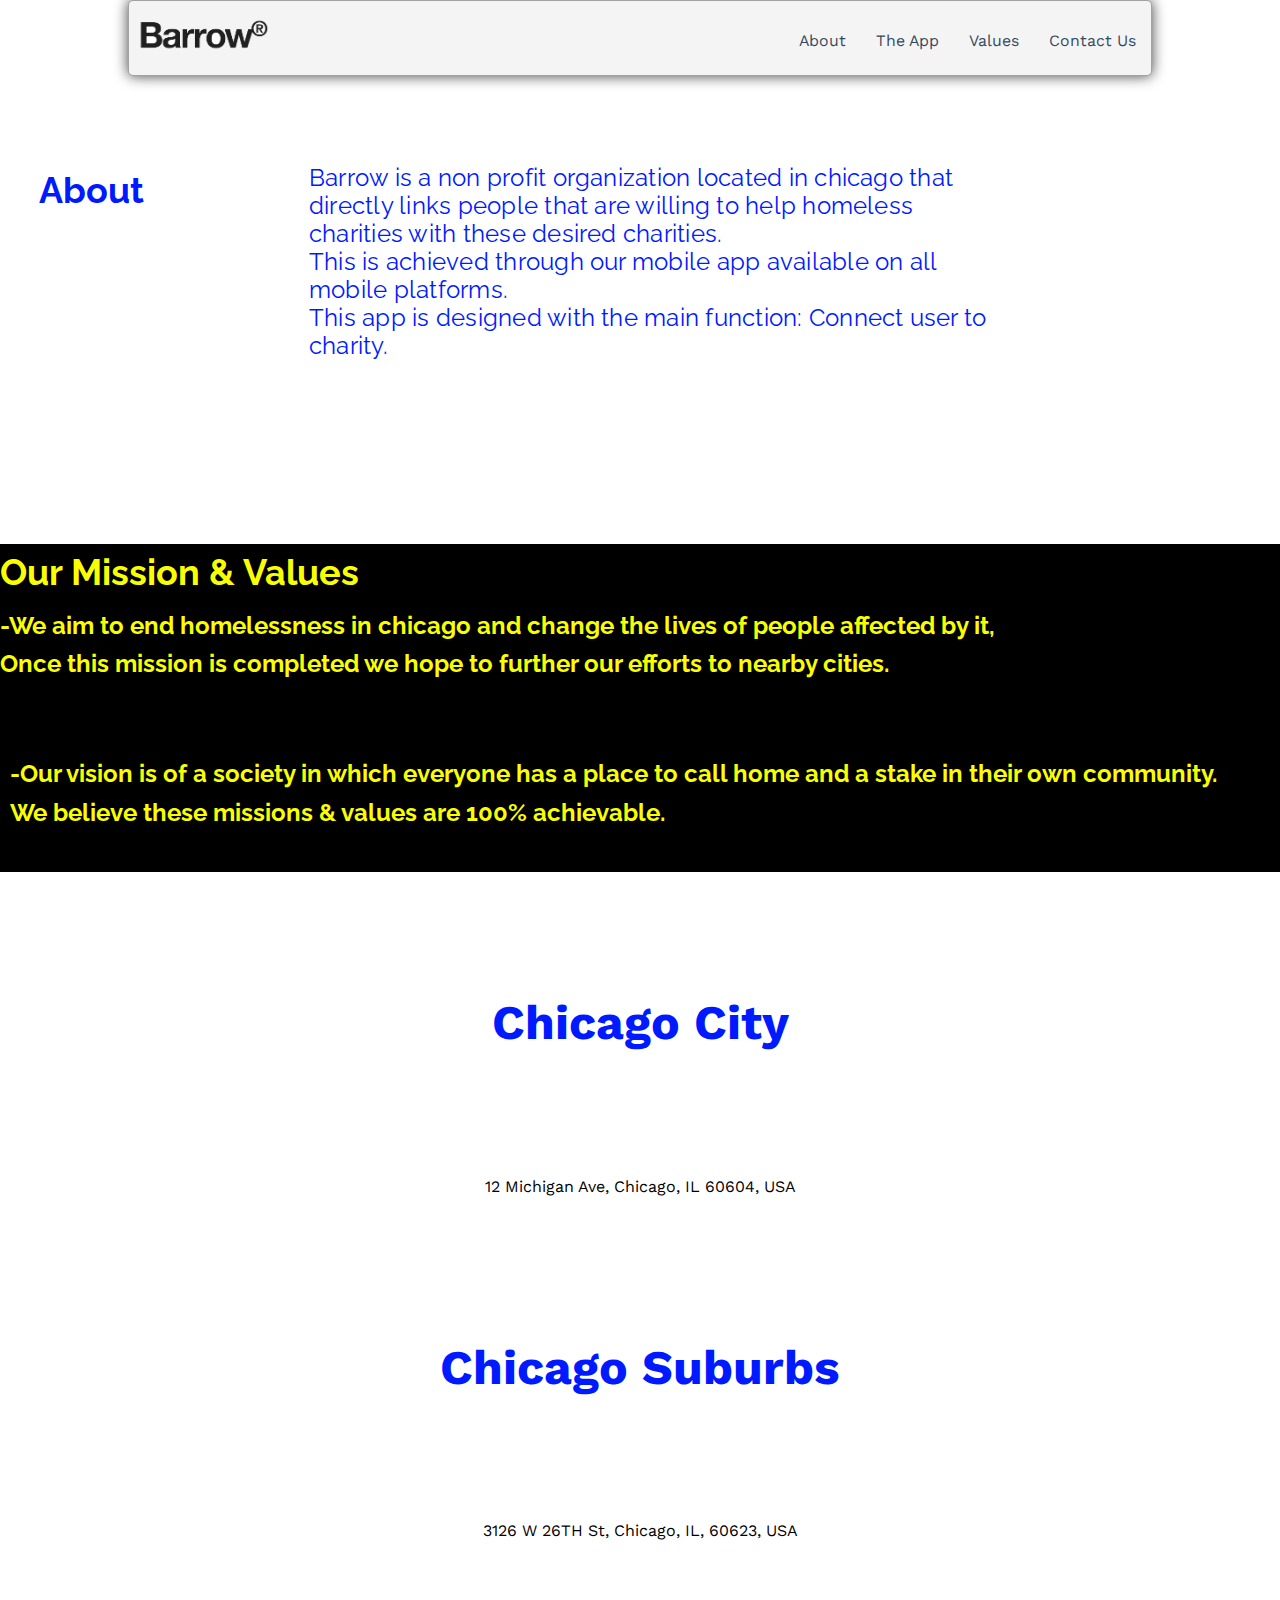
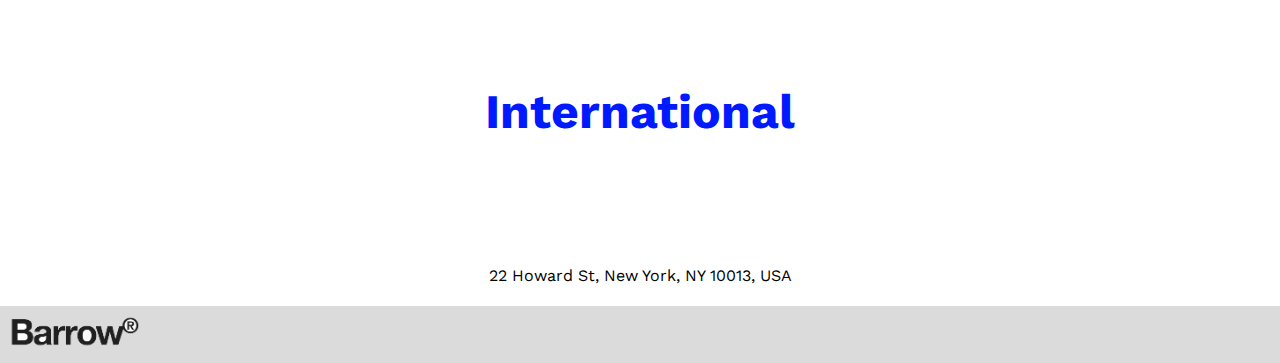
<file: Barrow About.html>
<!DOCTYPE html>
<html lang="en">
<head>
        <link rel="stylesheet" href="stylesheet2.css">
        <link href="https://fonts.googleapis.com/css?family=Work+Sans:500&display=swap" rel="stylesheet">
        <title>Barrow - About</title>
        <meta charset="utf-8">
        <meta http-equiv="X-UA-Compatible" content="IE=edge">
        <meta name="viewport" content="width=device-width,initial=scale=1">
        <meta name="description" content="Helping the Homeless of Chicago through part-time volunteering">   
</head>

<body>
    <header class="header">
        <a href="Barrow Homepage.html">
        <img class="logo" src="barrow.PNG" alt="logo">
        </a>
      <ul class="main-nav">
          <li><a href="Barrow About.html">About</a></li>
          <li><a href="Barrow The app.html">The App</a></li>
          <li><a href="Barrow Values.html">Values</a></li>
          <li><a href="Barrow Contact Us.html">Contact Us</a></li>
      </ul>
    </header> 
    <div class="banner-page">
        <div class="banner-text-about">
            <h2>About</h2>
        </div>
        <div class="banner-text-desc">
            <p>Barrow is a non profit organization located in chicago that directly links people that are willing to help homeless charities with these desired charities.
                <br>
               This is achieved through our mobile app available on all mobile platforms.
                <br>
               This app is designed with the main function: Connect user to charity.
        </div>
    </div>
    <div class ="mission_vision_block">
        <div class="mission_vision_text">
            <div class="mis_val_title">
                <h1>Our Mission & Values</h1>
            </div>
            <div class="mission_text_block">
                <h4>-We aim to end homelessness in chicago and change the lives of people affected by it,
                    <br>
                    Once this mission is completed we hope to further our efforts to nearby cities.
                </h4>
            </div>
            <div class="vision_text_block">
                <h5>-Our vision is of a society in which everyone has a place to call home and a stake in their own community.
                    <br>
                    We believe these missions & values are 100% achievable. 
                </h5>
            </div>
        </div>
    </div>
    <div class="offices-content">
        <div class="offices">
            <h6>Chicago City</h6>
            <p>12 Michigan Ave,
                    Chicago, IL
                    60604,
                    USA
            </p>
        </div>
        <div class="offices">
                <h6>Chicago Suburbs</h6>
                <p>3126 W 26TH St,
                        Chicago, IL,
                        60623,
                        USA
                </p>
            </div>
            <div class="offices">
                    <h6>International</h6>
                    <p>22 Howard St,
                            New York, NY
                            10013,
                            USA
                    </p>
                </div>
    </div>
    </div>
    <footer class="footer">
            <a href="Barrow Homepage.html">
                <img class="logo" src="barrow.PNG" alt="logo">
            </a>
    </footer>

</body>
</html>
</file>
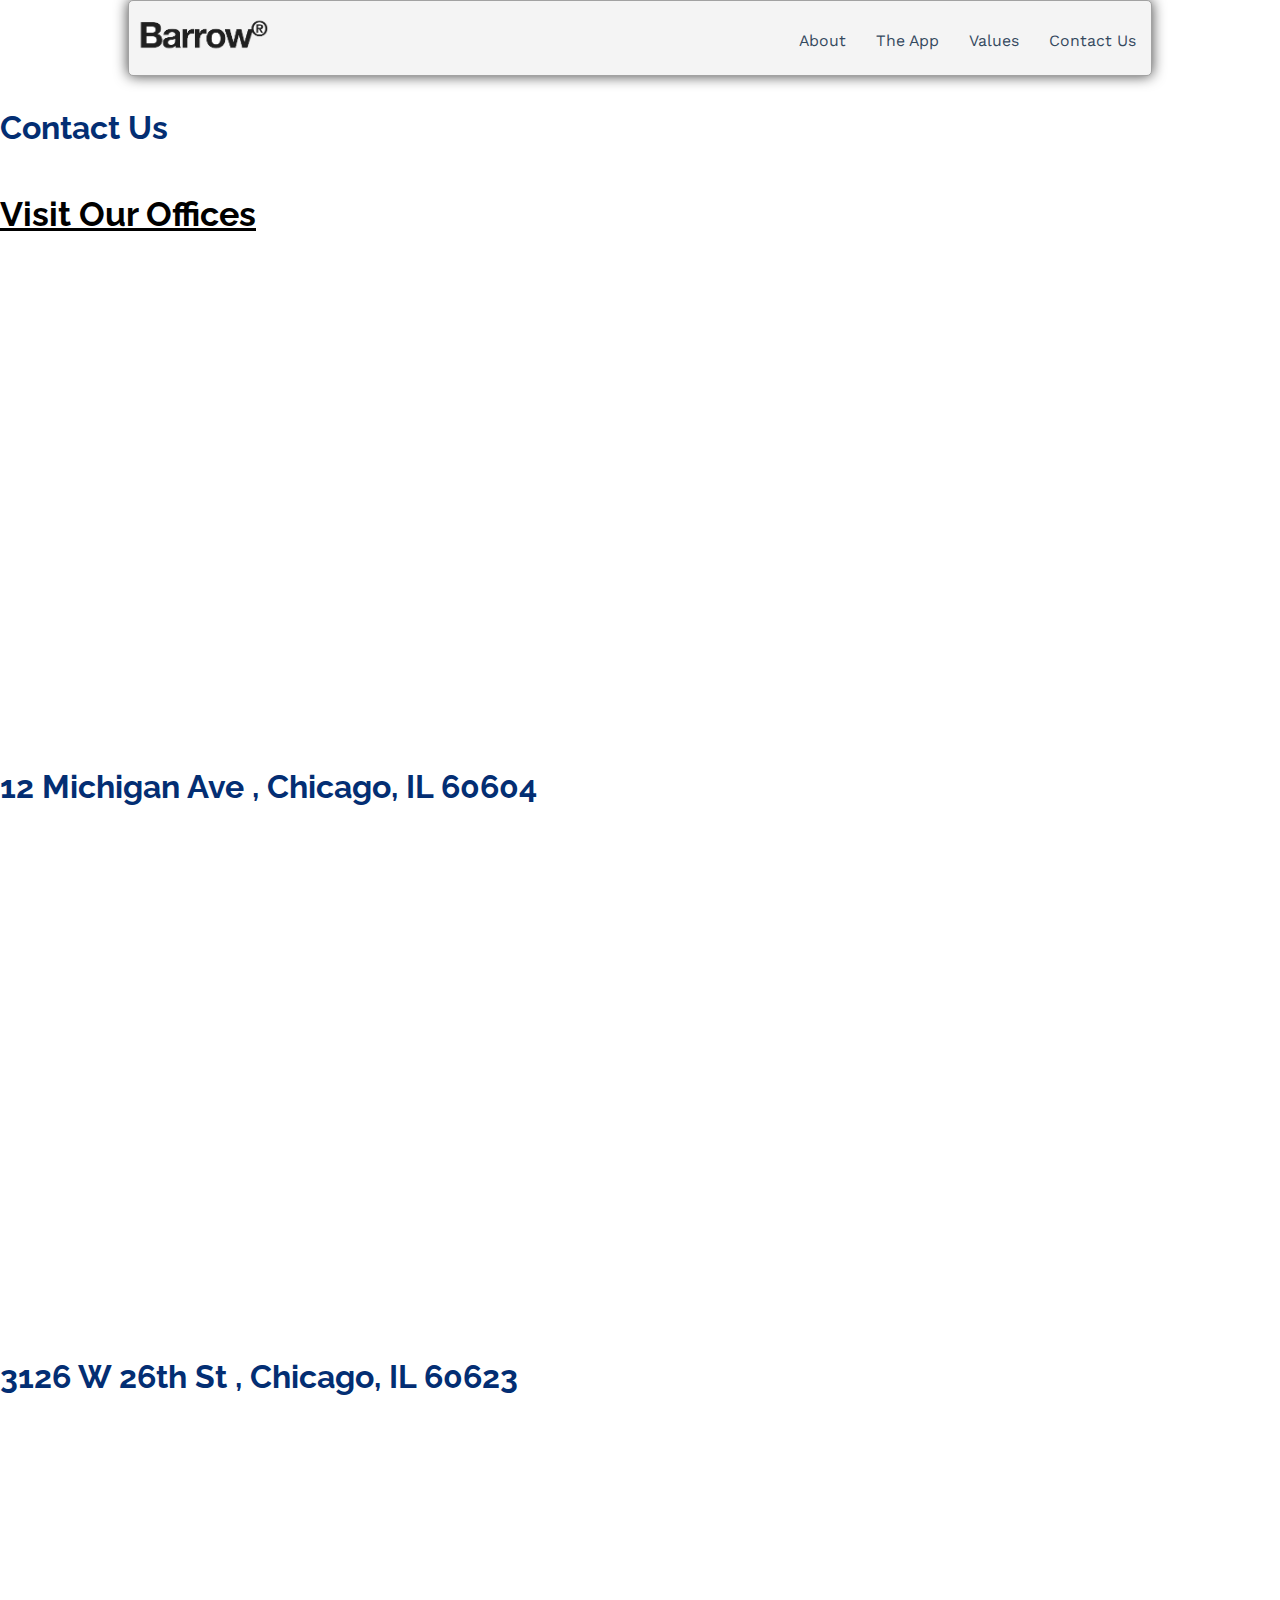
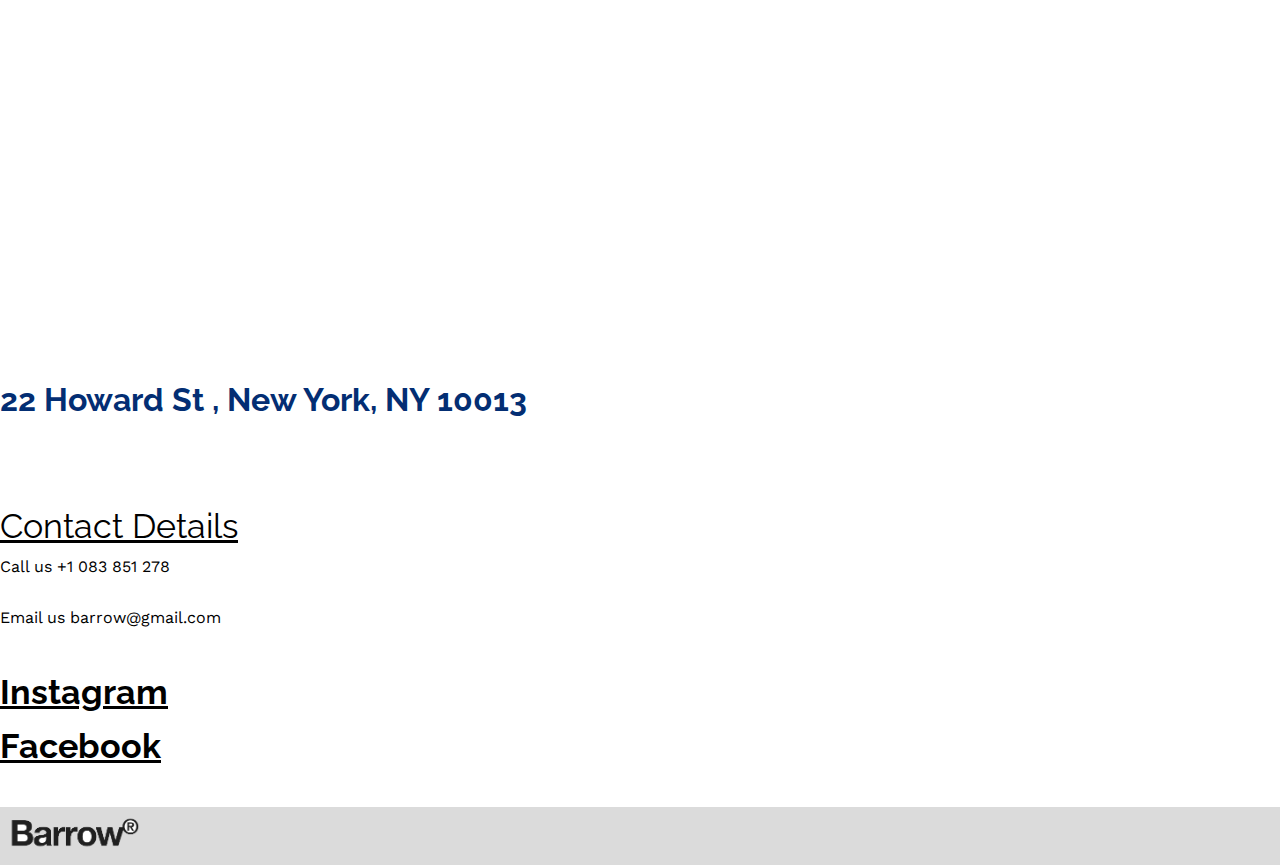
<file: Barrow Contact Us.html>
<!DOCTYPE html>
<html lang="en">
<head>
        <link rel="stylesheet" href="stylesheet5.css">
        <link href="https://fonts.googleapis.com/css?family=Work+Sans:500&display=swap" rel="stylesheet">
        <title>Barrow - Values</title>
        <meta charset="utf-8">
        <meta http-equiv="X-UA-Compatible" content="IE=edge">
        <meta name="viewport" content="width=device-width,initial=scale=1">
        <meta name="description" content="Helping the Homeless of Chicago through part-time volunteering">   
</head>

<body>
    <header class="header">
        <a href="Barrow Homepage.html">
        <img class="logo" src="barrow.PNG" alt="logo">
        </a>
      <ul class="main-nav">
          <li><a href="Barrow About.html">About</a></li>
          <li><a href="Barrow The app.html">The App</a></li>
          <li><a href="Barrow Values.html">Values</a></li>
          <li><a href="Barrow Contact Us.html">Contact Us</a></li>
      </ul>
    </header>
    <div class="banner-page">
        <div class="banner-text-about">
            <h2>Contact Us</h2>
        </div>
        <div class="banner-text-contact">
            <h3>Visit Our Offices</h3>
        </div>
        <div class="mapouter"><div class="gmap_canvas"><iframe width="1080" height="443" id="gmap_canvas" src="https://maps.google.com/maps?q=12%20Michigan%20Ave%20%2C%20%20Chicago%2C%20%20IL%2060604&t=&z=15&ie=UTF8&iwloc=&output=embed" frameborder="0" scrolling="no" marginheight="0" marginwidth="0"></iframe><a href="https://www.whatismyip-address.com">how do i know my ip</a></div><style>.mapouter{position:relative;text-align:right;height:443px;width:1080px;}.gmap_canvas {overflow:hidden;background:none!important;height:443px;width:1080px;}</style></div>
        <h4>12 Michigan Ave
                , 
                Chicago, 
                IL 60604
        </h4>
        <div class="mapouter"><div class="gmap_canvas"><iframe width="1080" height="443" id="gmap_canvas" src="https://maps.google.com/maps?q=3126%20W%2026th%20St%20%2C%20%20Chicago%2C%20%20IL%2060623&t=&z=15&ie=UTF8&iwloc=&output=embed" frameborder="0" scrolling="no" marginheight="0" marginwidth="0"></iframe><a href="https://www.whatismyip-address.com">how do i know my ip</a></div><style>.mapouter{position:relative;text-align:right;height:443px;width:1080px;}.gmap_canvas {overflow:hidden;background:none!important;height:443px;width:1080px;}</style></div>
        <h5>3126 W 26th St
                , 
                Chicago, 
                IL 60623
        </h5>
        <div class="mapouter"><div class="gmap_canvas"><iframe width="1080" height="443" id="gmap_canvas" src="https://maps.google.com/maps?q=22%20Howard%20St%20%2C%20New%20York%2C%20%20NY%2010013%20%2C&t=&z=15&ie=UTF8&iwloc=&output=embed" frameborder="0" scrolling="no" marginheight="0" marginwidth="0"></iframe><a href="https://www.whatismyip-address.com">how do i know my ip</a></div><style>.mapouter{position:relative;text-align:right;height:443px;width:1080px;}.gmap_canvas {overflow:hidden;background:none!important;height:443px;width:1080px;}</style></div>
        <h6>22 Howard St
                ,
                New York, 
                NY 10013
        </h6>
        <div class="header-text-details">
            <h7>Contact Details</h7>
        </div>
        <h8>Call us +1 083 851 278
            <br>
            <br>
            Email us barrow@gmail.com 
        </h8>
        <h3>Instagram
            <br>
            Facebook
        </h3>
        <footer class="footer">
                <a href="Barrow Homepage.html">
                    <img class="logo" src="barrow.PNG" alt="logo">
                </a>
        </footer>
</file>
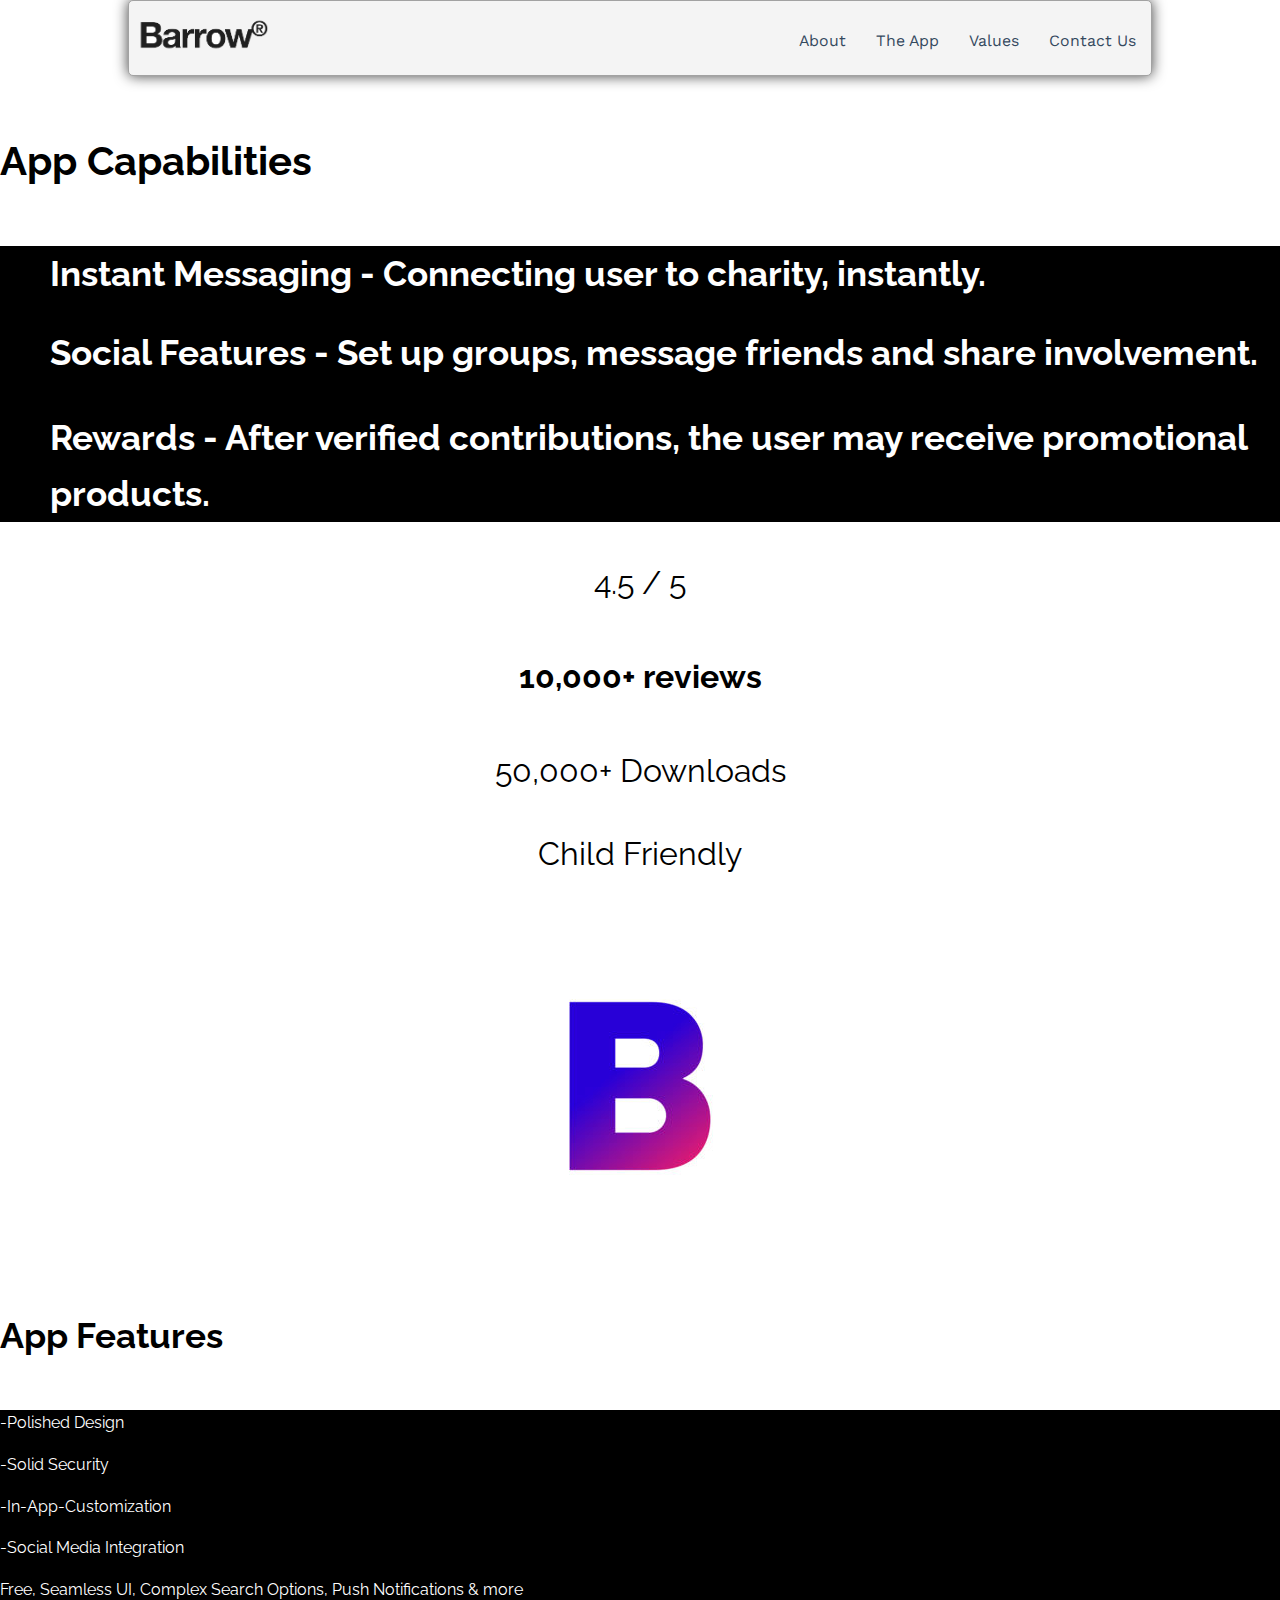
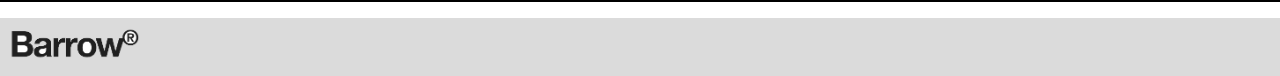
<file: Barrow The app.html>
<!DOCTYPE html>
<html lang="en">
<head>
        <link rel="stylesheet" href="stylesheet3.css">
        <link href="https://fonts.googleapis.com/css?family=Work+Sans:500&display=swap" rel="stylesheet">
        <title>Barrow - The App</title>
        <meta charset="utf-8">
        <meta http-equiv="X-UA-Compatible" content="IE=edge">
        <meta name="viewport" content="width=device-width,initial=scale=1">
        <meta name="description" content="Helping the Homeless of Chicago through part-time volunteering">   
</head>

<body>
    <header class="header full-container">
        <a href="Barrow Homepage.html">
            <img class="logo" src="barrow.PNG" alt="logo">
        </a>
        <ul class="main-nav">
            <li><a href="Barrow About.html">About</a></li>
            <li><a href="Barrow The app.html">The App</a></li>
            <li><a href="Barrow Values.html">Values</a></li>
            <li><a href="Barrow Contact Us.html">Contact Us</a></li>
        </ul>
    </header>
    <div class="banner-page">
        <div class="banner-text-app">
            <h4> App Capabilities</h4>
        </div>  
    </div>
    <div class= "capa_block">
        <div class="capa_block_text">
            <h1>Instant Messaging - Connecting user to charity, instantly. </h1>
            <h2>Social Features - Set up groups, message friends and share involvement. </h2>
            <h3>Rewards - After verified contributions, the user may receive promotional products.</h3>
        </div>
    </div>
    <div class="stats">
        <p>4.5 / 5</p>
        <h4>10,000+ reviews</h4>
        <p>50,000+
           Downloads
        <p>Child Friendly</p>
        </div>
        <img class="app" src="B.jpg" alt="app image">
    </div>
    <div class="features_header">
        <h4>App Features</h4>
    </div>
    <div class="features_block">
        <div class="features_block_text">
            <p>-Polished Design </p>  
            <p>-Solid Security</p> 
            <p>-In-App-Customization</p>
            <p>-Social Media Integration </p>
            </p>
            <p>Free,
            Seamless UI,
            Complex Search Options,
            Push Notifications & more
            </p>
        </div>
    </div>
    <footer class="footer">
            <a href="Barrow Homepage.html">
                <img class="logo" src="barrow.PNG" alt="logo">
            </a>
    </footer>
</body>
</file>
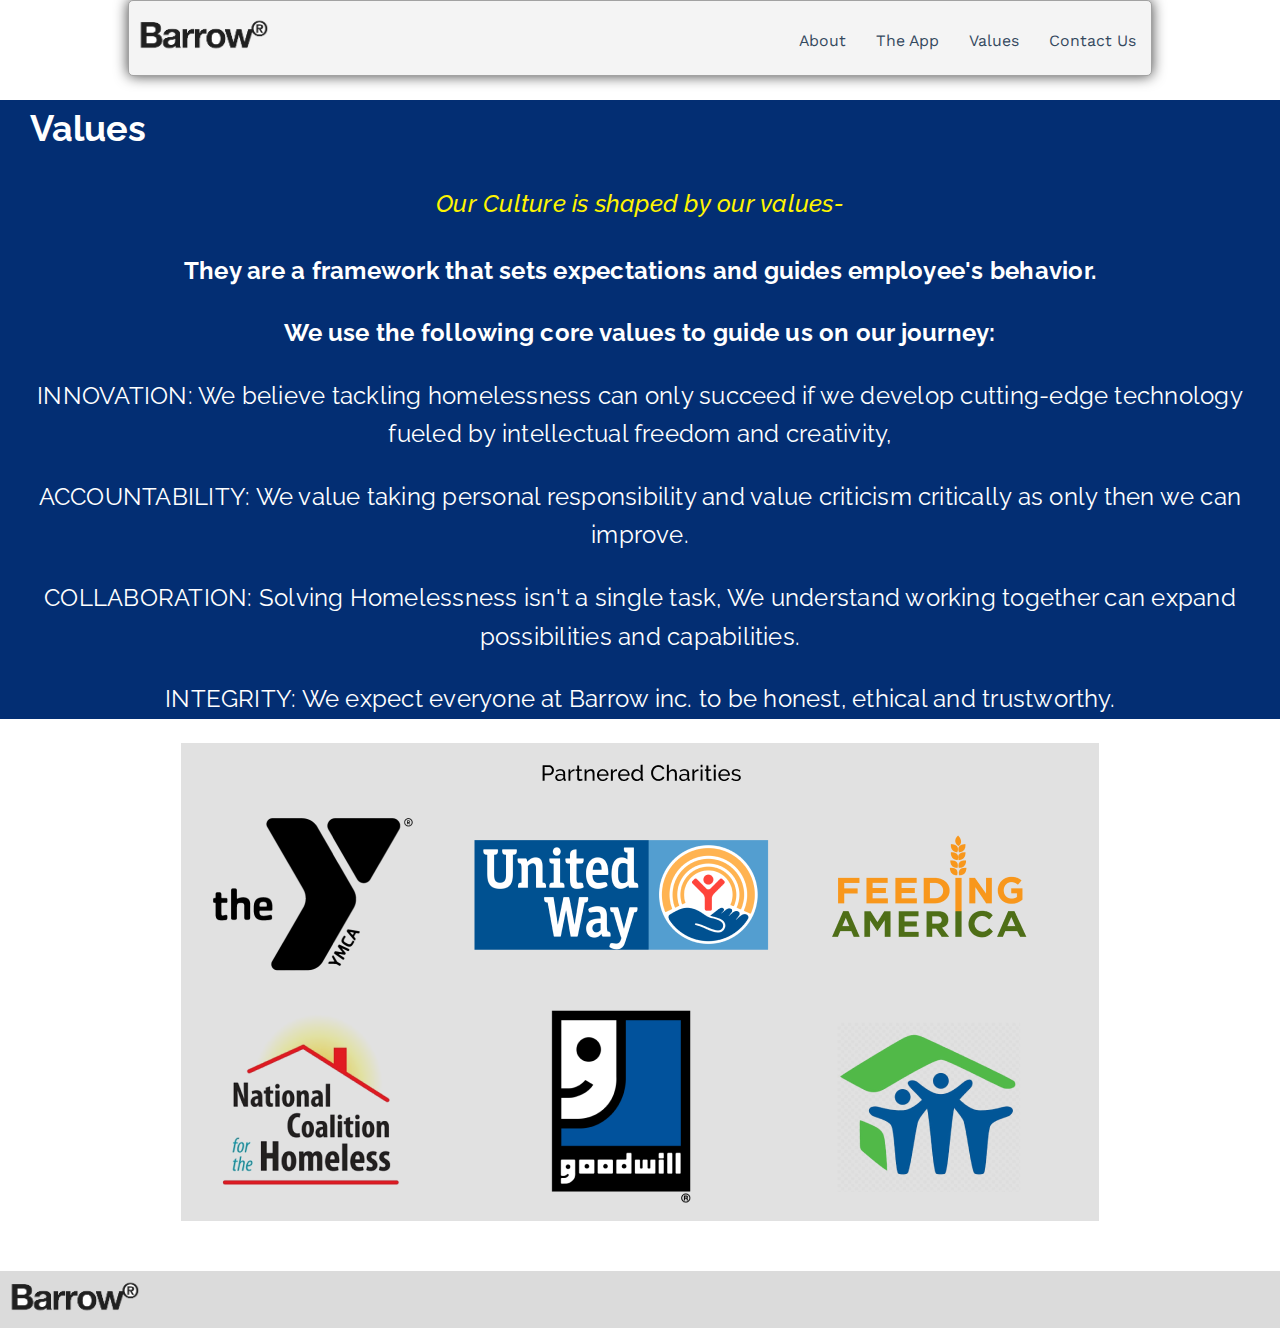
<file: Barrow Values.html>
<!DOCTYPE html>
<html lang="en">
<head>
        <link rel="stylesheet" href="stylesheet4.css">
        <link href="https://fonts.googleapis.com/css?family=Work+Sans:500&display=swap" rel="stylesheet">
        <title>Barrow - Values</title>
        <meta charset="utf-8">
        <meta http-equiv="X-UA-Compatible" content="IE=edge">
        <meta name="viewport" content="width=device-width,initial=scale=1">
        <meta name="description" content="Helping the Homeless of Chicago through part-time volunteering">   
</head>

<body>
    <header class="header">
        <a href="Barrow Homepage.html">
        <img class="logo" src="barrow.PNG" alt="logo">
        </a>
      <ul class="main-nav">
          <li><a href="Barrow About.html">About</a></li>
          <li><a href="Barrow The app.html">The App</a></li>
          <li><a href="Barrow Values.html">Values</a></li>
          <li><a href="Barrow Contact Us.html">Contact Us</a></li>
      </ul>
    </header>
    <div class="hero-color">
        <div class="hero content">
            <div class="hero-content-title">
                <h1>Values</h1>
            </div>
            <div class="hero-content-start">
                <h4>Our Culture is shaped by our values-</h4>
                <h2>They are a framework that sets expectations and guides employee's behavior.</h2>
            </div>
            <div class="hero-content-text">
                <h3>We use the following core values to guide us on our journey:</h3>
                <p>INNOVATION:   We believe tackling homelessness can only succeed if we develop cutting-edge technology fueled by intellectual freedom and creativity,</p>
                <p>ACCOUNTABILITY:   We value taking personal responsibility and value criticism critically as only then we can improve.</p>
                <p>COLLABORATION:   Solving Homelessness isn't a single task, We understand working together can expand possibilities and capabilities.</p>
                <p>INTEGRITY:   We expect everyone at Barrow inc. to be honest, ethical and trustworthy.</p>
            </div>
        </div>
    </div>
    <img class="sponsors" src="partner.PNG">
    <footer class="footer">
            <a href="Barrow Homepage.html">
                <img class="logo" src="barrow.PNG" alt="logo">
            </a>
    </footer>

</body>
</html>
</file>
<file: stylesheet2.css>
@import url('https://fonts.googleapis.com/css?family=Raleway:400,400i,500|Work+Sans&display=swap');


* {
	box-sizing: border-box;
}

body {
	font-family: 'Work Sans', sans-serif;
	line-height: 1.6;
	margin: 0;
	min-height: 100vh;
}

ul {
  margin: 0;
  padding: 0;
  list-style: none;
}

a {
	color: #34495e;
}

a {
	text-decoration: none;
}

h2 {
	font-family: 'Raleway', sans-serif; 
	color: #001AFF;
	width: 103px;
	height: 49px;
	font-size: 36px;
	line-height: 42px;
	text-align: center;
	display:flex;
}

.logo {
	margin: 0;
	height: 50px;
}

.main-nav {
	margin-top: 5px;

}
.logo a,
.main-nav a {
	padding: 10px 15px;
	text-align: center;
	display: block;;
}

.main-nav a {
	color: #34495e;
	font-size: .99em;
}

.main-nav a:hover {
	color: #718daa;
}

.header {
	padding-top: .5em;
	padding-bottom: .5em;
	border: 1px solid #a2a2a2;
	background-color: #f4f4f4;
	-webkit-box-shadow: 0px 0px 14px 0px rgba(0,0,0,0.75);
	-moz-box-shadow: 0px 0px 14px 0px rgba(0,0,0,0.75);
	box-shadow: 0px 0px 14px 0px rgba(0,0,0,0.75);
	-webkit-border-radius: 5px;
	-moz-border-radius: 5px;
	border-radius: 5px;
}

.banner-page {
	-webkit-box-flex: 1;
	-webkit-flex: 1;
	-ms-flex: 1;
	flex: 1;
	padding: 3%;
	display: flex;
	flex-flow: row wrap;
	padding: 5% 0;
	-webkit-box-orient: horizontal;
	-webkit-box-direction: normal;
	-webkit-flex-flow: row wrap;
	-ms-flex-flow: row wrap;
	flex-flow: row wrap;
	padding: 5% 0;
}

.banner-text-about {
	margin-left: 39px;
	margin-top: 0px;
	width: 270px;
	position: relative;
	
}

.banner-text-desc {
	color: #001AFF;
	letter-spacing: 0.01em;
	line-height: 28px;
	font-size: 24px;
	width: 700px;
	height: 170px;
	box-sizing: border-box;
	max-width: 700px;
	
}

.mission_vision_block {
	width: auto;
	height:auto ;
	background: #000000;
	box-sizing: border-box;
	margin-top: 170px;
}

.mis_val_title {
	width: 400px;
	height: 31px;
}

.vision_text_block {
	margin-left: 10px;
	margin-bottom: 0px;
	margin-top: 0px;
	display: flex;
	flex-direction: column;
}

h4 {
	color:#FAFF00;
	font-family: 'Raleway', sans-serif;  
	font-size: 24px;
}

h5 {
	color: #FAFF00;
	font-family: 'Raleway', sans-serif; 
	font-size: 24px;
}

h1 {
	color: #FAFF00;
	font-family: 'Raleway', sans-serif; 
	font-size: 36px;
}

.banner-page {
	font-family: 'Raleway', sans-serif; 
}

.banner-text-about {
	font-family: 'Raleway', sans-serif; 

}

.footer {
	width: auto;
	height:auto ;
	background: #dbdbdb;
	box-sizing: border-box;
}

.offices_content {
	display: flex;
	flex-flow: row wrap;
	padding: 5% 0;
	-webkit-box-orient: horizontal;
	-webkit-box-direction: normal;
	-webkit-flex-flow: row wrap;
	-ms-flex-flow: row wrap;
	flex-flow: row wrap;
}

.offices {
	-webkit-box-flex: 1;
	-webkit-flex: 1;
	-ms-flex: 1;
	flex: 1;
	padding: .1%;
	text-align: center;
}

h6 {
	color: #001AFF;
	font-size: 48px;
}

@media (min-width: 769px) {
	.header,
	.main-nav {
		display: flex;
	}
	.header {
		flex-direction: column;
		align-items: center;
		width: 80%;
		margin: 0 auto;
		max-width: 1150px;
	}
}
@media (min-width: 1025px) {
	.header {
		flex-direction: row;
		justify-content: space-between;
	}

}

@media all and (max-width:500px){
	.banner-text-items{
		width: 100%
	}
}
</file>
<file: stylesheet5.css>
@import url('https://fonts.googleapis.com/css?family=Raleway:400,400i,500|Work+Sans&display=swap');


* {
	box-sizing: border-box;
}

body {
	font-family: 'Work Sans', sans-serif;
	line-height: 1.6;
	margin: 0;
	min-height: 100vh;
}

ul {
  margin: 0;
  padding: 0;
  list-style: none;
}


a {
	color: #34495e;
}

a {
	text-decoration: none;
}

.logo {
	margin: 0;
	height: 50px;
}

.main-nav {
	margin-top: 5px;

}
.logo a,
.main-nav a {
	padding: 10px 15px;
	text-align: center;
	display: block;;
}

.main-nav a {
	color: #34495e;
	font-size: .99em;
}

.main-nav a:hover {
	color: #718daa;
}

.header {
	padding-top: .5em;
	padding-bottom: .5em;
	border: 1px solid #a2a2a2;
	background-color: #f4f4f4;
	-webkit-box-shadow: 0px 0px 14px 0px rgba(0,0,0,0.75);
	-moz-box-shadow: 0px 0px 14px 0px rgba(0,0,0,0.75);
	box-shadow: 0px 0px 14px 0px rgba(0,0,0,0.75);
	-webkit-border-radius: 5px;
	-moz-border-radius: 5px;
	border-radius: 5px;
}

h2, h4, h5, h6 {
    font-family: 'Raleway', sans-serif; 
    color: #032E73;
    font-size: 32px;
}

h3, .header-text-details {
    font-family: 'Raleway', sans-serif;
    text-decoration: underline;
    font-size: 34px;
}

.footer {
	width: auto;
	height:auto ;
	background: #dbdbdb;
	box-sizing: border-box;
}

@media (min-width: 769px) {
	.header,
	.main-nav {
		display: flex;
	}
	.header {
		flex-direction: column;
		align-items: center;
		width: 80%;
		margin: 0 auto;
		max-width: 1150px;
	}
}
@media (min-width: 1025px) {
	.header {
		flex-direction: row;
		justify-content: space-between;
	}

}

@media all and (max-width:500px){
	.banner-text-items{
		width: 100%
	}
}
</file>
<file: stylesheet3.css>
@import url('https://fonts.googleapis.com/css?family=Raleway:400,400i,500|Work+Sans&display=swap');


* {
	box-sizing: border-box;
}

body {
	font-family: 'Work Sans', sans-serif;
	line-height: 1.6;
	margin: 0;
	min-height: 100vh;
}

ul {
  margin: 0;
  padding: 0;
  list-style: none;
}


a {
	color: #34495e;
}

a {
	text-decoration: none;
}

.logo {
	margin: 0;
	height: 50px;
}

.main-nav {
	margin-top: 5px;

}
.logo a,
.main-nav a {
	padding: 10px 15px;
	text-align: center;
	display: block;;
}

.main-nav a {
	color: #34495e;
	font-size: .99em;
}

.main-nav a:hover {
	color: #718daa;
}

.header {
	padding-top: .5em;
	padding-bottom: .5em;
	border: 1px solid #a2a2a2;
	background-color: #f4f4f4;
	-webkit-box-shadow: 0px 0px 14px 0px rgba(0,0,0,0.75);
	-moz-box-shadow: 0px 0px 14px 0px rgba(0,0,0,0.75);
	box-shadow: 0px 0px 14px 0px rgba(0,0,0,0.75);
	-webkit-border-radius: 5px;
	-moz-border-radius: 5px;
	border-radius: 5px;
}

.banner-text-app {
	font-size: 40px;
}

.footer {
	width: auto;
	height:auto ;
	background: #dbdbdb;
	box-sizing: border-box;
}


.capa_block {
    width: auto;
	height:auto ;
	background: #000000;
	box-sizing: border-box;
}

h1, h2 , h3 {
    color: #FFFFFF;
    font-family: 'Raleway', sans-serif; 
	font-size: 35px;
	margin-top: 10px;
}

h4 {
    color: #000000;
    font-family: 'Raleway', sans-serif; 
}

.features_header {
	font-size: 35px;

}

.capa_block_text {
    box-sizing: border-box;
    line-height: inherit;
	padding-left: 50px;
}

.stats {
	text-align: center;
	align-items: center;
	font-size: 32px;
}

p {
	font-family: 'Raleway', sans-serif; 
}

.app {
	display: block;
	margin-left: auto;
	margin-right: auto;
}

.features_block {
	width: auto;
	height:auto ;
	background: #000000;
	box-sizing: border-box;
}

.features_block_text {
	color: #ffffff;
}



@media (min-width: 769px) {
	.header,
	.main-nav {
		display: flex;
	}
	.header {
		flex-direction: column;
		align-items: center;
		width: 80%;
		margin: 0 auto;
		max-width: 1150px;
	}
}
@media (min-width: 1025px) {
	.header {
		flex-direction: row;
		justify-content: space-between;
	}

}

@media all and (max-width:500px){
	.banner-text-items{
		width: 100%
	}
}
</file>
<file: stylesheet4.css>
@import url('https://fonts.googleapis.com/css?family=Raleway:400,400i,500|Work+Sans&display=swap');


* {
	box-sizing: border-box;
}

body {
	font-family: 'Work Sans', sans-serif;
	line-height: 1.6;
	margin: 0;
	min-height: 100vh;
}

ul {
  margin: 0;
  padding: 0;
  list-style: none;
}


a {
	color: #34495e;
}

a {
	text-decoration: none;
}

.logo {
	margin: 0;
	height: 50px;
}

.main-nav {
	margin-top: 5px;

}
.logo a,
.main-nav a {
	padding: 10px 15px;
	text-align: center;
	display: block;;
}

.main-nav a {
	color: #34495e;
	font-size: .99em;
}

.main-nav a:hover {
	color: #718daa;
}

.header {
	padding-top: .5em;
	padding-bottom: .5em;
	border: 1px solid #a2a2a2;
	background-color: #f4f4f4;
	-webkit-box-shadow: 0px 0px 14px 0px rgba(0,0,0,0.75);
	-moz-box-shadow: 0px 0px 14px 0px rgba(0,0,0,0.75);
	box-shadow: 0px 0px 14px 0px rgba(0,0,0,0.75);
	-webkit-border-radius: 5px;
	-moz-border-radius: 5px;
	border-radius: 5px;
}

.hero-color {
    background: #032E73;
    width:auto;
    height:auto;
}

h1 {
    font-size: 36px;
    color: #FFFFFF;
    font-family: 'Raleway', sans-serif;
    margin-left: 30px;
}

h4 {
    font-family: 'Raleway', sans-serif;
    font-style: italic;
    font-weight: 500;
    font-size: 24px;
    line-height: 28px;
    letter-spacing: 0.01em;
    color: #FFF500;
    flex: 1;
	padding: .1%;
	text-align: center;
}

h2,h3,p {
    font-family: 'Raleway', sans-serif;
    font-size: 24px;
    letter-spacing: 0.01em;
    color:#FFFFFF;
    flex: 1;
	padding: .01%;
    text-align: center;
}

.hero-content {
    background: #032E73;
    width:auto;
    height:auto;
}

.sponsors {
    display: block;
	margin-left: auto;
    margin-right: auto;
    margin-bottom: 50px;
}

.footer {
	width: auto;
	height:auto ;
	background: #dbdbdb;
	box-sizing: border-box;
}

@media (min-width: 769px) {
	.header,
	.main-nav {
		display: flex;
	}
	.header {
		flex-direction: column;
		align-items: center;
		width: 80%;
		margin: 0 auto;
		max-width: 1150px;
	}
}
@media (min-width: 1025px) {
	.header {
		flex-direction: row;
		justify-content: space-between;
	}

}

@media all and (max-width:500px){
	.banner-text-items{
		width: 100%
	}
}
</file>
